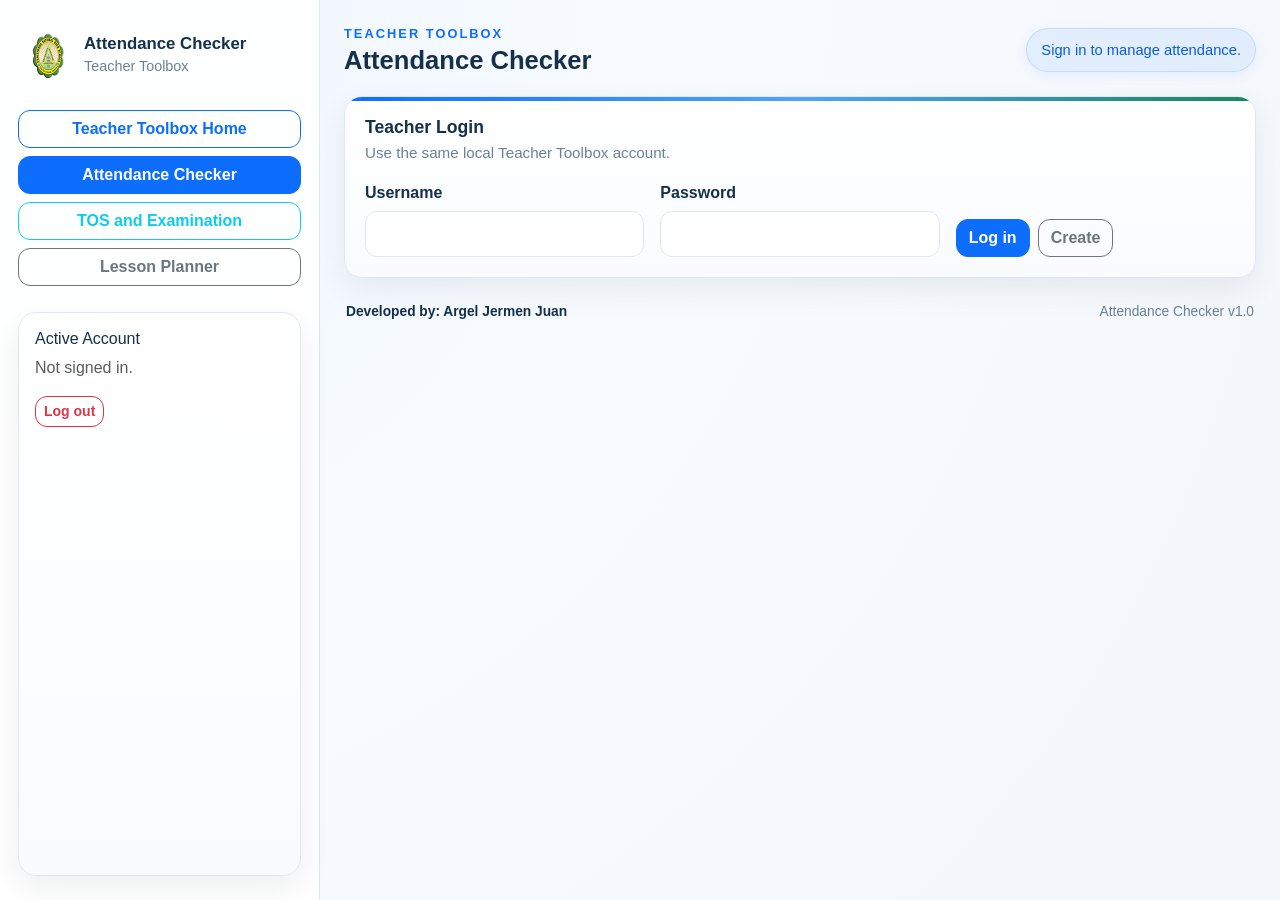
<file: attendance-checker.html>
<!DOCTYPE html>
<html lang="en">
<head>
  <meta charset="UTF-8">
  <meta name="viewport" content="width=device-width, initial-scale=1.0">
  <title>Attendance Checker - Teacher Toolbox</title>
  <link href="https://cdn.jsdelivr.net/npm/bootstrap@5.3.3/dist/css/bootstrap.min.css" rel="stylesheet">
  <link href="https://cdn.jsdelivr.net/npm/bootstrap-icons@1.11.3/font/bootstrap-icons.css" rel="stylesheet">
  <link rel="manifest" href="teacher-toolbox.webmanifest">
  <link rel="stylesheet" href="css/style.css">
</head>
<body>
  <div class="app-shell">
    <aside class="sidebar">
      <div class="sidebar-brand">
        <img class="brand-logo" src="assets/logo.png" alt="Urbiztondo National High School logo">
        <div>
          <h1>Attendance Checker</h1>
          <p>Teacher Toolbox</p>
        </div>
      </div>

      <nav class="sidebar-nav">
        <a class="btn btn-outline-primary w-100 mb-2" href="teacher-toolbox.html">Teacher Toolbox Home</a>
        <a class="btn btn-primary w-100 mb-2" href="attendance-checker.html">Attendance Checker</a>
        <a class="btn btn-outline-info w-100 mb-2" href="tools.html">TOS and Examination</a>
        <a class="btn btn-outline-secondary w-100 mb-2" href="index.html">Lesson Planner</a>
      </nav>

      <div class="sidebar-card">
        <h6 class="mb-2">Active Account</h6>
        <div id="attendanceAccountBadge" class="text-muted">Not signed in.</div>
        <button type="button" class="btn btn-sm btn-outline-danger mt-3" id="attendanceLogoutBtn">Log out</button>
      </div>
    </aside>

    <main class="workspace">
      <header class="workspace-header">
        <div>
          <p class="eyebrow">Teacher Toolbox</p>
          <h2>Attendance Checker</h2>
        </div>
        <div class="status-message" id="attendanceStatus">Sign in to manage attendance.</div>
      </header>

      <section class="panel-card toolbox-login" id="attendanceLoginPanel">
        <div class="panel-title">
          <h3>Teacher Login</h3>
          <p>Use the same local Teacher Toolbox account.</p>
        </div>
        <div class="row g-3">
          <div class="col-md-4">
            <label class="form-label" for="attendanceLoginName">Username</label>
            <input id="attendanceLoginName" class="form-control" type="text" autocomplete="username">
          </div>
          <div class="col-md-4">
            <label class="form-label" for="attendanceLoginPassword">Password</label>
            <input id="attendanceLoginPassword" class="form-control" type="password" autocomplete="current-password">
          </div>
          <div class="col-md-4 d-flex align-items-end gap-2">
            <button type="button" class="btn btn-primary" id="attendanceLoginBtn">Log in</button>
            <button type="button" class="btn btn-outline-secondary" id="attendanceCreateBtn">Create</button>
          </div>
        </div>
      </section>

      <section class="tool-workspace d-none" id="attendanceApp">
        <article class="panel-card">
          <div class="panel-title">
            <h3>Class Roster by Section</h3>
            <p>Paste names or upload a CSV/TXT file. Each roster is saved under the section you enter.</p>
          </div>
          <div class="row g-3">
            <div class="col-md-4">
              <label class="form-label" for="classSection">Section</label>
              <input id="classSection" class="form-control" type="text" placeholder="Example: Grade 8 - Rizal">
            </div>
            <div class="col-md-4">
              <label class="form-label" for="attendanceDatePage">Attendance Date</label>
              <input id="attendanceDatePage" class="form-control" type="date">
            </div>
            <div class="col-md-4">
              <label class="form-label" for="attendanceMonth">Monthly Summary</label>
              <input id="attendanceMonth" class="form-control" type="month">
            </div>
            <div class="col-lg-8">
              <label class="form-label" for="sectionRosterInput">Copy/Paste Learner Names</label>
              <textarea id="sectionRosterInput" class="form-control" rows="5" placeholder="One learner per line, or comma-separated names"></textarea>
            </div>
            <div class="col-lg-4">
              <label class="form-label" for="sectionRosterFile">Upload Names File</label>
              <input id="sectionRosterFile" class="form-control" type="file" accept=".txt,.csv,.md">
              <div class="tool-action-row mt-3">
                <button type="button" class="btn btn-success" id="saveSectionRosterBtn">Save Section</button>
                <button type="button" class="btn btn-outline-primary" id="loadSectionRosterBtn">Load Section</button>
              </div>
              <div class="form-text mt-2" id="sectionRosterCount">No section loaded.</div>
            </div>
          </div>
        </article>

        <article class="panel-card">
          <div class="panel-title">
            <h3>Manage Learners</h3>
            <p>Add or remove learners before checking attendance.</p>
          </div>
          <div class="row g-3 align-items-end">
            <div class="col-md-8">
              <label class="form-label" for="newLearnerName">Add Learner</label>
              <input id="newLearnerName" class="form-control" type="text">
            </div>
            <div class="col-md-4">
              <button type="button" class="btn btn-primary" id="addLearnerBtn">Add Learner</button>
            </div>
          </div>
          <div id="learnerManagerOutput" class="tool-output muted-output mt-3">Load or save a section first.</div>
        </article>

        <article class="panel-card">
          <div class="panel-title">
            <h3>Daily Attendance</h3>
            <p>Tap Present or Absent for each learner. Late and Excused are available for more detailed monitoring.</p>
          </div>
          <div class="tool-action-row mb-3">
            <button type="button" class="btn btn-primary" id="buildDailyAttendanceBtn">Build Checklist</button>
            <button type="button" class="btn btn-success" id="saveDailyAttendanceBtn">Save Attendance</button>
            <button type="button" class="btn btn-outline-success" id="exportDailyAttendanceBtn">Export CSV</button>
            <button type="button" class="btn btn-outline-secondary" id="printDailyAttendanceBtn">Print Daily Output</button>
          </div>
          <div id="dailyAttendanceOutput" class="tool-output muted-output">Build a checklist to begin.</div>
        </article>

        <article class="panel-card">
          <div class="panel-title">
            <h3>Monthly Attendance Summary</h3>
            <p>Summarizes present, absent, late, and excused records for the selected section and month.</p>
          </div>
          <div class="tool-action-row mb-3">
            <button type="button" class="btn btn-primary" id="buildMonthlySummaryBtn">Generate Monthly Summary</button>
            <button type="button" class="btn btn-outline-success" id="exportMonthlySummaryBtn">Export Summary CSV</button>
            <button type="button" class="btn btn-outline-secondary" id="printMonthlySummaryBtn">Print Summary</button>
          </div>
          <div id="monthlySummaryOutput" class="tool-output muted-output">No monthly summary generated.</div>
        </article>
      </section>

      <footer class="app-footer">
        <span>Developed by: Argel Jermen Juan</span>
        <span>Attendance Checker v1.0</span>
      </footer>
    </main>
  </div>

  <script src="js/attendance.js"></script>
</body>
</html>
</file>
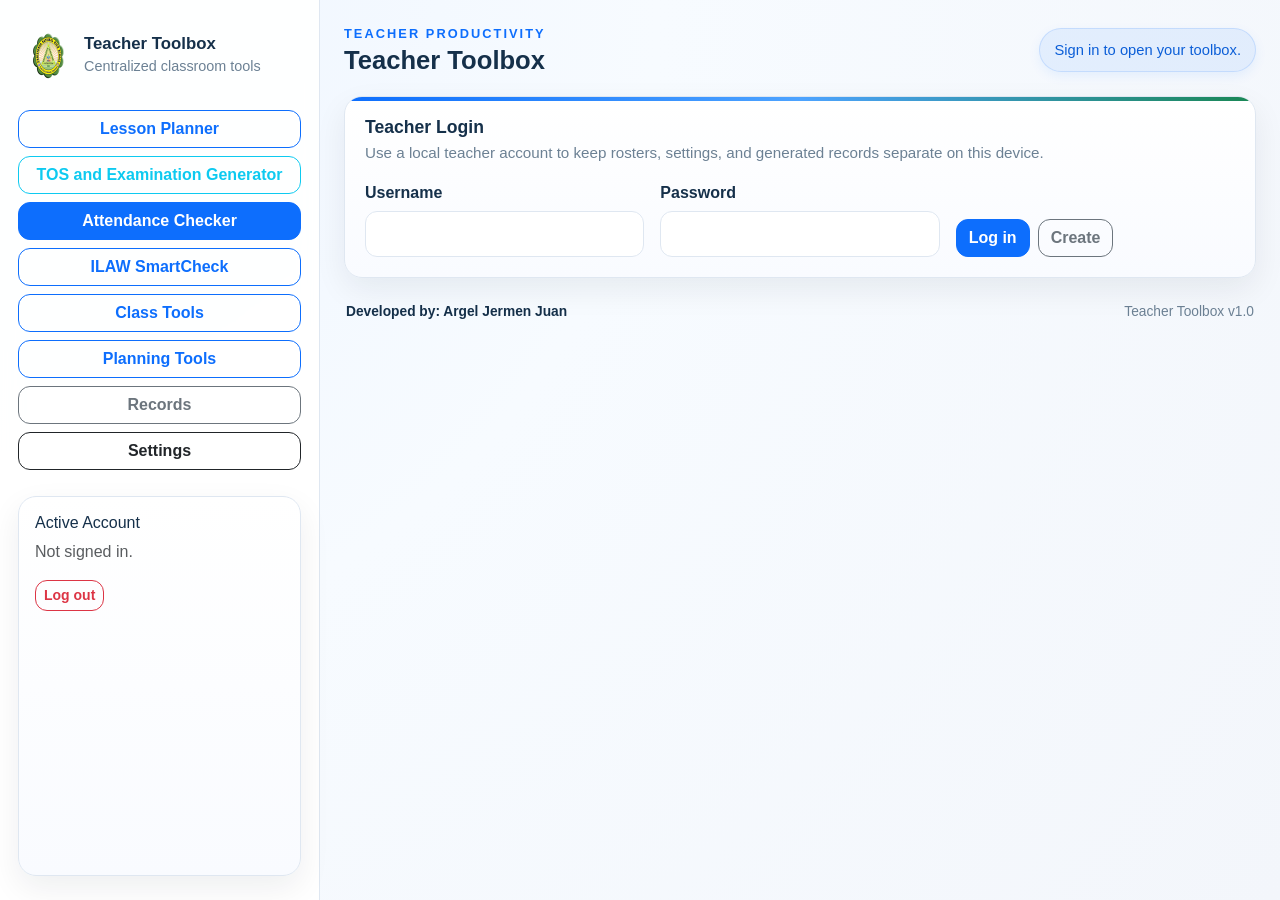
<file: teacher-toolbox.html>
<!DOCTYPE html>
<html lang="en">
<head>
  <meta charset="UTF-8">
  <meta name="viewport" content="width=device-width, initial-scale=1.0">
  <title>Teacher Toolbox - ILAW Teacher Studio</title>
  <link href="https://cdn.jsdelivr.net/npm/bootstrap@5.3.3/dist/css/bootstrap.min.css" rel="stylesheet">
  <link href="https://cdn.jsdelivr.net/npm/bootstrap-icons@1.11.3/font/bootstrap-icons.css" rel="stylesheet">
  <link rel="manifest" href="teacher-toolbox.webmanifest">
  <link rel="stylesheet" href="css/style.css">
</head>
<body>
  <div class="app-shell">
    <aside class="sidebar">
      <div class="sidebar-brand">
        <img class="brand-logo" src="assets/logo.png" alt="Urbiztondo National High School logo">
        <div>
          <h1>Teacher Toolbox</h1>
          <p>Centralized classroom tools</p>
        </div>
      </div>

      <nav class="sidebar-nav">
        <a class="btn btn-outline-primary w-100 mb-2" href="index.html">Lesson Planner</a>
        <a class="btn btn-outline-info w-100 mb-2" href="tools.html">TOS and Examination Generator</a>
        <a class="btn btn-primary w-100 mb-2" href="attendance-checker.html">Attendance Checker</a>
        <a class="btn btn-outline-primary w-100 mb-2" href="teacher-toolbox.html#smartcheck">ILAW SmartCheck</a>
        <a class="btn btn-outline-primary w-100 mb-2" href="teacher-toolbox.html#class-tools">Class Tools</a>
        <a class="btn btn-outline-primary w-100 mb-2" href="teacher-toolbox.html#planning-tools">Planning Tools</a>
        <a class="btn btn-outline-secondary w-100 mb-2" href="teacher-toolbox.html#records">Records</a>
        <a class="btn btn-outline-dark w-100 mb-2" href="teacher-toolbox.html#settings">Settings</a>
      </nav>

      <div class="sidebar-card">
        <h6 class="mb-2">Active Account</h6>
        <div id="accountBadge" class="text-muted">Not signed in.</div>
        <button type="button" class="btn btn-sm btn-outline-danger mt-3" id="logoutBtn">Log out</button>
      </div>
    </aside>

    <main class="workspace">
      <header class="workspace-header">
        <div>
          <p class="eyebrow">Teacher Productivity</p>
          <h2>Teacher Toolbox</h2>
        </div>
        <div class="status-message" id="toolboxStatus">Sign in to open your toolbox.</div>
      </header>

      <section class="panel-card toolbox-login" id="loginPanel">
        <div class="panel-title">
          <h3>Teacher Login</h3>
          <p>Use a local teacher account to keep rosters, settings, and generated records separate on this device.</p>
        </div>
        <div class="row g-3">
          <div class="col-md-4">
            <label class="form-label" for="loginName">Username</label>
            <input id="loginName" class="form-control" type="text" autocomplete="username">
          </div>
          <div class="col-md-4">
            <label class="form-label" for="loginPassword">Password</label>
            <input id="loginPassword" class="form-control" type="password" autocomplete="current-password">
          </div>
          <div class="col-md-4 d-flex align-items-end gap-2">
            <button type="button" class="btn btn-primary" id="loginBtn">Log in</button>
            <button type="button" class="btn btn-outline-secondary" id="createAccountBtn">Create</button>
          </div>
        </div>
      </section>

      <section class="tool-workspace toolbox-app d-none" id="toolboxApp">
        <article class="panel-card">
          <div class="panel-title">
            <h3>Toolbox Pages</h3>
            <p>Open each toolbox on its own page so every tool can have focused settings and printable outputs.</p>
          </div>
          <div class="tool-link-grid">
            <a class="tool-link-card panel-card toolbox-page-link" href="attendance-checker.html">
              <span class="tool-link-icon"><i class="bi bi-calendar-check"></i></span>
              <span>
                <h3>Attendance Checker</h3>
                <p>Class roster, present/absent checklist, monthly summaries, CSV export, and printable attendance reports.</p>
              </span>
            </a>
            <a class="tool-link-card panel-card toolbox-page-link" href="#smartcheck">
              <span class="tool-link-icon"><i class="bi bi-check2-square"></i></span>
              <span>
                <h3>ILAW SmartCheck</h3>
                <p>Multiple-choice checking, item analysis, answer sheets, and reports.</p>
              </span>
            </a>
            <a class="tool-link-card panel-card toolbox-page-link" href="#class-tools">
              <span class="tool-link-icon"><i class="bi bi-shuffle"></i></span>
              <span>
                <h3>Class Tools</h3>
                <p>Random picker, group generator, timer, and QR generator.</p>
              </span>
            </a>
            <a class="tool-link-card panel-card toolbox-page-link" href="#settings">
              <span class="tool-link-icon"><i class="bi bi-gear"></i></span>
              <span>
                <h3>Settings</h3>
                <p>Manage account-level teacher, section, and SmartCheck settings.</p>
              </span>
            </a>
          </div>
        </article>

        <article class="panel-card">
          <div class="panel-title">
            <h3>Shared Class Roster</h3>
            <p>Paste names or upload a CSV/TXT file. Toolbox generators read from this roster when needed.</p>
          </div>
          <div class="row g-3">
            <div class="col-lg-8">
              <label class="form-label" for="rosterInput">Learner Names</label>
              <textarea id="rosterInput" class="form-control" rows="5" placeholder="One learner per line, or comma-separated names"></textarea>
            </div>
            <div class="col-lg-4">
              <label class="form-label" for="rosterFile">Upload Names File</label>
              <input id="rosterFile" class="form-control" type="file" accept=".txt,.csv,.md">
              <div class="d-flex gap-2 mt-3">
                <button type="button" class="btn btn-success" id="saveRosterBtn">Save Roster</button>
                <button type="button" class="btn btn-outline-secondary" id="clearRosterBtn">Clear</button>
              </div>
              <div class="form-text mt-2" id="rosterCount">0 learners loaded.</div>
            </div>
          </div>
        </article>

        <article class="panel-card toolbox-section" id="attendance">
          <div class="panel-title">
            <h3>Attendance Checker</h3>
            <p>Mark attendance from the shared roster and export or print the record.</p>
          </div>
          <div class="row g-3 mb-3">
            <div class="col-md-4">
              <label class="form-label" for="attendanceDate">Date</label>
              <input id="attendanceDate" class="form-control" type="date">
            </div>
            <div class="col-md-4">
              <label class="form-label" for="attendanceSection">Section</label>
              <input id="attendanceSection" class="form-control" type="text">
            </div>
            <div class="col-md-4 d-flex align-items-end gap-2">
              <button type="button" class="btn btn-primary" id="buildAttendanceBtn">Build List</button>
              <button type="button" class="btn btn-outline-success" id="exportAttendanceBtn">Export CSV</button>
            </div>
          </div>
          <div id="attendanceOutput" class="tool-output muted-output">Save a roster, then build the attendance list.</div>
        </article>

        <article class="panel-card toolbox-section" id="smartcheck">
          <div class="panel-title">
            <h3>ILAW SmartCheck</h3>
            <p>Free assessment checker for 20 to 50 multiple-choice items with scoring, item analysis, Excel-ready export, and printable reports.</p>
          </div>
          <div class="row g-3">
            <div class="col-md-3">
              <label class="form-label" for="smartItemCount">Items</label>
              <input id="smartItemCount" class="form-control" type="number" min="20" max="50" value="20">
            </div>
            <div class="col-md-9">
              <label class="form-label" for="answerKeyInput">Answer Key</label>
              <input id="answerKeyInput" class="form-control" type="text" placeholder="Example: A B C D A B C D ...">
            </div>
            <div class="col-12">
              <label class="form-label" for="studentAnswersInput">Student Answers</label>
              <textarea id="studentAnswersInput" class="form-control" rows="6" placeholder="Format: Learner Name, A B C D A..."></textarea>
            </div>
          </div>
          <div class="tool-action-row mt-3">
            <button type="button" class="btn btn-primary" id="scoreSmartCheckBtn">Check Answers</button>
            <button type="button" class="btn btn-outline-primary" id="printAnswerSheetBtn">Printable Answer Sheet</button>
            <button type="button" class="btn btn-outline-success" id="exportSmartCheckBtn">Export Excel CSV</button>
            <button type="button" class="btn btn-outline-secondary" id="printSmartReportBtn">Printable Report</button>
            <button type="button" class="btn btn-outline-primary" id="installAndroidBtn">Install Android App</button>
            <button type="button" class="btn btn-outline-dark" id="downloadAndroidKitBtn">Download Android Sync Kit</button>
          </div>
          <div class="row g-3 mt-1">
            <div class="col-lg-6">
              <div id="smartCheckOutput" class="tool-output muted-output">Enter answer key and learner answers to score.</div>
            </div>
            <div class="col-lg-6">
              <div id="answerSheetOutput" class="tool-output muted-output">Printable answer sheet will appear here.</div>
            </div>
          </div>
        </article>

        <article class="panel-card toolbox-section" id="class-tools">
          <div class="panel-title">
            <h3>Class Tools</h3>
            <p>Random Name Picker, Group Generator, Classroom Timer, and QR Code Generator aligned with attendance.</p>
          </div>
          <div class="toolbox-grid">
            <div class="tool-mini">
              <h4>Random Name Picker</h4>
              <button type="button" class="btn btn-primary" id="pickNameBtn">Pick</button>
              <div id="pickerOutput" class="tool-output muted-output mt-2">No name picked.</div>
            </div>
            <div class="tool-mini">
              <h4>Group Generator</h4>
              <label class="form-label" for="groupSize">Learners per Group</label>
              <input id="groupSize" class="form-control" type="number" min="2" value="4">
              <button type="button" class="btn btn-primary mt-2" id="generateGroupsBtn">Generate</button>
              <div id="groupsOutput" class="tool-output muted-output mt-2">No groups generated.</div>
            </div>
            <div class="tool-mini">
              <h4>Classroom Timer</h4>
              <div class="input-group">
                <input id="timerMinutes" class="form-control" type="number" min="1" value="5">
                <button type="button" class="btn btn-primary" id="startTimerBtn">Start</button>
              </div>
              <div id="timerOutput" class="timer-display">05:00</div>
            </div>
            <div class="tool-mini">
              <h4>QR Code Generator</h4>
              <input id="qrText" class="form-control" type="text" placeholder="Attendance link or class code">
              <button type="button" class="btn btn-primary mt-2" id="generateQrBtn">Generate QR</button>
              <div id="qrOutput" class="qr-output mt-2"></div>
            </div>
          </div>
        </article>

        <article class="panel-card toolbox-section" id="planning-tools">
          <div class="panel-title">
            <h3>Planning Tools</h3>
            <p>Personal Learning Competency Library, Performance Task Builder, Rubrics Generator, and Item Analysis.</p>
          </div>
          <div class="row g-3">
            <div class="col-lg-6">
              <label class="form-label" for="competencyLibrary">Personal Learning Competency Library</label>
              <textarea id="competencyLibrary" class="form-control" rows="5" placeholder="Save frequently used competencies here."></textarea>
            </div>
            <div class="col-lg-6">
              <label class="form-label" for="performanceTaskInput">Performance Task Builder</label>
              <textarea id="performanceTaskInput" class="form-control" rows="5" placeholder="Competency, product/performance, audience, standards, constraints"></textarea>
            </div>
            <div class="col-md-6">
              <button type="button" class="btn btn-success" id="saveCompetencyBtn">Save Competencies</button>
              <button type="button" class="btn btn-primary" id="buildTaskBtn">Build Task</button>
            </div>
            <div class="col-md-6">
              <button type="button" class="btn btn-outline-primary" id="buildRubricBtn">Generate Rubric</button>
              <button type="button" class="btn btn-outline-secondary" id="printPlanningBtn">Print Planning Output</button>
            </div>
          </div>
          <div id="planningOutput" class="tool-output muted-output mt-3">Planning outputs will appear here.</div>
        </article>

        <article class="panel-card toolbox-section" id="records">
          <div class="panel-title">
            <h3>Records and Monitoring</h3>
            <p>Anecdotal Record, Intervention Monitoring Form, Parent Conference Log, and Learner Observation Notes.</p>
          </div>
          <div class="row g-3">
            <div class="col-md-4">
              <label class="form-label" for="recordType">Record Type</label>
              <select id="recordType" class="form-select">
                <option>Anecdotal Record</option>
                <option>Intervention Monitoring Form</option>
                <option>Parent Conference Log</option>
                <option>Learner Observation Notes</option>
              </select>
            </div>
            <div class="col-md-4">
              <label class="form-label" for="recordLearner">Learner</label>
              <input id="recordLearner" class="form-control" type="text">
            </div>
            <div class="col-md-4">
              <label class="form-label" for="recordDate">Date</label>
              <input id="recordDate" class="form-control" type="date">
            </div>
            <div class="col-12">
              <label class="form-label" for="recordNotes">Notes / Action Taken</label>
              <textarea id="recordNotes" class="form-control" rows="4"></textarea>
            </div>
          </div>
          <div class="tool-action-row mt-3">
            <button type="button" class="btn btn-primary" id="saveRecordBtn">Save Record</button>
            <button type="button" class="btn btn-outline-success" id="exportRecordsBtn">Export Records</button>
          </div>
          <div id="recordsOutput" class="tool-output muted-output mt-3">No records yet.</div>
        </article>

        <article class="panel-card toolbox-section" id="settings">
          <div class="panel-title">
            <h3>Teacher Toolbox Settings</h3>
            <p>Settings are saved per local teacher account.</p>
          </div>
          <div class="row g-3">
            <div class="col-md-4">
              <label class="form-label" for="settingTeacher">Teacher Name</label>
              <input id="settingTeacher" class="form-control" type="text">
            </div>
            <div class="col-md-4">
              <label class="form-label" for="settingSchool">School</label>
              <input id="settingSchool" class="form-control" type="text" value="Urbiztondo National High School">
            </div>
            <div class="col-md-4">
              <label class="form-label" for="settingDefaultSection">Default Section</label>
              <input id="settingDefaultSection" class="form-control" type="text">
            </div>
            <div class="col-md-6">
              <label class="form-label" for="settingSmartCheckSync">SmartCheck Sync Code</label>
              <input id="settingSmartCheckSync" class="form-control" type="text" placeholder="Example: ILAW-SECTION-2026">
            </div>
            <div class="col-md-6 d-flex align-items-end">
              <button type="button" class="btn btn-success" id="saveSettingsBtn">Save Settings</button>
            </div>
          </div>
        </article>
      </section>

      <footer class="app-footer">
        <span>Developed by: Argel Jermen Juan</span>
        <span>Teacher Toolbox v1.0</span>
      </footer>
    </main>
  </div>

  <script src="js/toolbox.js"></script>
</body>
</html>
</file>
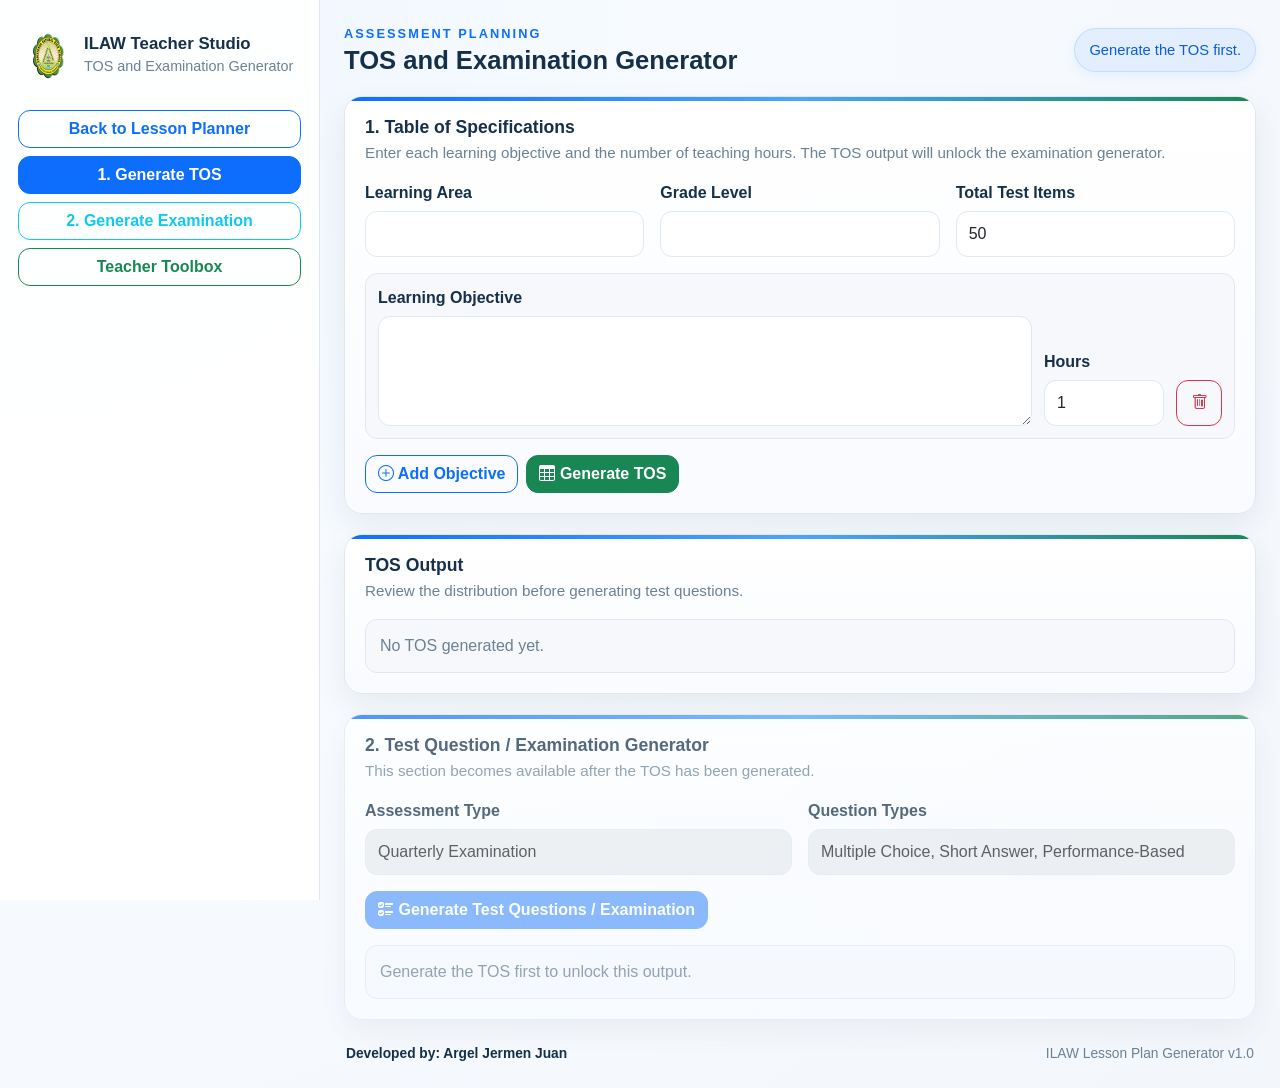
<file: tools.html>
<!DOCTYPE html>
<html lang="en">
<head>
  <meta charset="UTF-8">
  <meta name="viewport" content="width=device-width, initial-scale=1.0">
  <title>TOS and Examination Generator - ILAW Teacher Studio</title>
  <link href="https://cdn.jsdelivr.net/npm/bootstrap@5.3.3/dist/css/bootstrap.min.css" rel="stylesheet">
  <link href="https://cdn.jsdelivr.net/npm/bootstrap-icons@1.11.3/font/bootstrap-icons.css" rel="stylesheet">
  <link rel="stylesheet" href="css/style.css">
</head>
<body>
  <div class="app-shell">
    <aside class="sidebar">
      <div class="sidebar-brand">
        <img class="brand-logo" src="assets/logo.png" alt="Urbiztondo National High School logo">
        <div>
          <h1>ILAW Teacher Studio</h1>
          <p>TOS and Examination Generator</p>
        </div>
      </div>

      <nav class="sidebar-nav">
        <a class="btn btn-outline-primary w-100 mb-2" href="index.html">Back to Lesson Planner</a>
        <a class="btn btn-primary w-100 mb-2" href="#tos-section">1. Generate TOS</a>
        <a class="btn btn-outline-info w-100 mb-2" href="#exam-section">2. Generate Examination</a>
        <a class="btn btn-outline-success w-100 mb-2" href="teacher-toolbox.html">Teacher Toolbox</a>
      </nav>
    </aside>

    <main class="workspace">
      <header class="workspace-header">
        <div>
          <p class="eyebrow">Assessment Planning</p>
          <h2>TOS and Examination Generator</h2>
        </div>
        <div class="status-message" id="toolStatus">Generate the TOS first.</div>
      </header>

      <section class="tool-workspace">
        <article class="panel-card" id="tos-section">
          <div class="panel-title">
            <h3>1. Table of Specifications</h3>
            <p>Enter each learning objective and the number of teaching hours. The TOS output will unlock the examination generator.</p>
          </div>

          <div class="row g-3 mb-3">
            <div class="col-md-4">
              <label class="form-label" for="tosLearningArea">Learning Area</label>
              <input id="tosLearningArea" class="form-control" type="text">
            </div>
            <div class="col-md-4">
              <label class="form-label" for="tosGrade">Grade Level</label>
              <input id="tosGrade" class="form-control" type="text">
            </div>
            <div class="col-md-4">
              <label class="form-label" for="tosTotalItems">Total Test Items</label>
              <input id="tosTotalItems" class="form-control" type="number" min="1" value="50">
            </div>
          </div>

          <div class="tos-objective-list" id="objectiveRows">
            <div class="tos-objective-row">
              <div>
                <label class="form-label">Learning Objective</label>
                <textarea class="form-control tos-objective" rows="2"></textarea>
              </div>
              <div>
                <label class="form-label">Hours</label>
                <input class="form-control tos-hours" type="number" min="0.5" step="0.5" value="1">
              </div>
              <button class="btn btn-outline-danger tos-remove" type="button" title="Remove objective">
                <i class="bi bi-trash"></i>
              </button>
            </div>
          </div>

          <div class="d-flex flex-wrap gap-2 mt-3">
            <button class="btn btn-outline-primary" type="button" id="addObjectiveBtn">
              <i class="bi bi-plus-circle"></i>
              Add Objective
            </button>
            <button class="btn btn-success" type="button" id="generateTosBtn">
              <i class="bi bi-table"></i>
              Generate TOS
            </button>
          </div>
        </article>

        <article class="panel-card">
          <div class="panel-title">
            <h3>TOS Output</h3>
            <p>Review the distribution before generating test questions.</p>
          </div>
          <div id="tosOutput" class="tool-output muted-output">No TOS generated yet.</div>
        </article>

        <article class="panel-card tool-disabled" id="exam-section">
          <div class="panel-title">
            <h3>2. Test Question / Examination Generator</h3>
            <p>This section becomes available after the TOS has been generated.</p>
          </div>

          <div class="row g-3 mb-3">
            <div class="col-md-6">
              <label class="form-label" for="examType">Assessment Type</label>
              <select id="examType" class="form-select" disabled>
                <option value="Quarterly Examination">Quarterly Examination</option>
                <option value="Long Quiz">Long Quiz</option>
                <option value="Unit Test">Unit Test</option>
              </select>
            </div>
            <div class="col-md-6">
              <label class="form-label" for="questionTypes">Question Types</label>
              <input id="questionTypes" class="form-control" type="text" value="Multiple Choice, Short Answer, Performance-Based" disabled>
            </div>
          </div>

          <button class="btn btn-primary" type="button" id="generateExamBtn" disabled>
            <i class="bi bi-ui-checks"></i>
            Generate Test Questions / Examination
          </button>

          <div id="examOutput" class="tool-output muted-output mt-3">Generate the TOS first to unlock this output.</div>
        </article>
      </section>

      <footer class="app-footer">
        <span>Developed by: Argel Jermen Juan</span>
        <span>ILAW Lesson Plan Generator v1.0</span>
      </footer>
    </main>
  </div>

  <script>
    const state = { tosRows: [] };
    const objectiveRows = document.getElementById("objectiveRows");
    const tosOutput = document.getElementById("tosOutput");
    const examOutput = document.getElementById("examOutput");
    const toolStatus = document.getElementById("toolStatus");
    const examSection = document.getElementById("exam-section");
    const examType = document.getElementById("examType");
    const questionTypes = document.getElementById("questionTypes");
    const generateExamBtn = document.getElementById("generateExamBtn");

    function bindRemoveButtons() {
      document.querySelectorAll(".tos-remove").forEach((button) => {
        button.onclick = () => {
          if (document.querySelectorAll(".tos-objective-row").length <= 1) return;
          button.closest(".tos-objective-row").remove();
        };
      });
    }

    function addObjectiveRow() {
      const row = document.createElement("div");
      row.className = "tos-objective-row";
      row.innerHTML = `
        <div>
          <label class="form-label">Learning Objective</label>
          <textarea class="form-control tos-objective" rows="2"></textarea>
        </div>
        <div>
          <label class="form-label">Hours</label>
          <input class="form-control tos-hours" type="number" min="0.5" step="0.5" value="1">
        </div>
        <button class="btn btn-outline-danger tos-remove" type="button" title="Remove objective">
          <i class="bi bi-trash"></i>
        </button>
      `;
      objectiveRows.appendChild(row);
      bindRemoveButtons();
    }

    function collectObjectives() {
      return Array.from(document.querySelectorAll(".tos-objective-row"))
        .map((row) => ({
          objective: row.querySelector(".tos-objective").value.trim(),
          hours: Number(row.querySelector(".tos-hours").value || 0)
        }))
        .filter((row) => row.objective && row.hours > 0);
    }

    function generateTos() {
      const rows = collectObjectives();
      const totalItems = Math.max(1, Number(document.getElementById("tosTotalItems").value || 0));
      const totalHours = rows.reduce((sum, row) => sum + row.hours, 0);

      if (!rows.length || !totalHours) {
        toolStatus.textContent = "Add at least one objective with teaching hours.";
        return;
      }

      let assigned = 0;
      state.tosRows = rows.map((row, index) => {
        const percentage = row.hours / totalHours;
        const items = index === rows.length - 1 ? totalItems - assigned : Math.max(1, Math.round(totalItems * percentage));
        assigned += items;
        return {
          ...row,
          percentage,
          items,
          remembering: Math.max(1, Math.round(items * 0.30)),
          understanding: Math.max(1, Math.round(items * 0.30)),
          applying: Math.max(0, Math.round(items * 0.25)),
          analyzing: Math.max(0, items - Math.max(1, Math.round(items * 0.30)) - Math.max(1, Math.round(items * 0.30)) - Math.max(0, Math.round(items * 0.25)))
        };
      });

      tosOutput.classList.remove("muted-output");
      tosOutput.innerHTML = `
        <table class="table table-sm table-bordered align-middle mb-0">
          <thead>
            <tr>
              <th>Learning Objective</th>
              <th>Hours</th>
              <th>%</th>
              <th>Items</th>
              <th>Remembering</th>
              <th>Understanding</th>
              <th>Applying</th>
              <th>Analyzing</th>
            </tr>
          </thead>
          <tbody>
            ${state.tosRows.map((row) => `
              <tr>
                <td>${escapeHtml(row.objective)}</td>
                <td>${row.hours}</td>
                <td>${Math.round(row.percentage * 100)}%</td>
                <td>${row.items}</td>
                <td>${row.remembering}</td>
                <td>${row.understanding}</td>
                <td>${row.applying}</td>
                <td>${row.analyzing}</td>
              </tr>
            `).join("")}
          </tbody>
        </table>
      `;

      examSection.classList.remove("tool-disabled");
      examType.disabled = false;
      questionTypes.disabled = false;
      generateExamBtn.disabled = false;
      examOutput.textContent = "TOS is ready. You may now generate test questions.";
      toolStatus.textContent = "TOS generated. Examination generator unlocked.";
    }

    function generateExam() {
      if (!state.tosRows.length) return;

      const type = examType.value;
      const types = questionTypes.value || "Multiple Choice";
      examOutput.classList.remove("muted-output");
      examOutput.innerHTML = `
        <h4>${escapeHtml(type)}</h4>
        <p><strong>Question Types:</strong> ${escapeHtml(types)}</p>
        <ol>
          ${state.tosRows.map((row) => `
            <li>
              <strong>${escapeHtml(row.objective)}</strong><br>
              Generate ${row.items} item/s aligned with this objective:
              ${row.remembering} remembering, ${row.understanding} understanding,
              ${row.applying} applying, and ${row.analyzing} analyzing item/s.
            </li>
          `).join("")}
        </ol>
      `;
      toolStatus.textContent = "Examination blueprint generated from the TOS.";
    }

    function escapeHtml(value) {
      return String(value ?? "")
        .replace(/&/g, "&amp;")
        .replace(/</g, "&lt;")
        .replace(/>/g, "&gt;")
        .replace(/"/g, "&quot;")
        .replace(/'/g, "&#039;");
    }

    document.getElementById("addObjectiveBtn").addEventListener("click", addObjectiveRow);
    document.getElementById("generateTosBtn").addEventListener("click", generateTos);
    generateExamBtn.addEventListener("click", generateExam);
    bindRemoveButtons();
  </script>
</body>
</html>
</file>
<file: css/style.css>
:root {
  --primary: #0d6efd;
  --primary-dark: #0b5ed7;
  --secondary: #198754;
  --surface: #ffffff;
  --surface-soft: #f6f8fc;
  --border: #dfe7f1;
  --text: #15304a;
  --muted: #6c8194;
}

* {
  box-sizing: border-box;
}

body {
  margin: 0;
  font-family: "Poppins", "Segoe UI", sans-serif;
  background: radial-gradient(circle at top left, #eef5ff 0%, #f7fbff 42%, #f3f6fb 100%);
  color: var(--text);
}

button,
input,
select,
textarea {
  font: inherit;
}

.btn {
  border-radius: 12px;
  font-weight: 600;
  transition: transform 0.18s ease, box-shadow 0.18s ease, background-color 0.18s ease;
}

.btn:hover {
  transform: translateY(-1px);
}

.app-shell {
  display: flex;
  min-height: 100vh;
}

.sidebar {
  width: 320px;
  padding: 24px 18px;
  background: rgba(255, 255, 255, 0.92);
  backdrop-filter: blur(10px);
  border-right: 1px solid var(--border);
  display: flex;
  flex-direction: column;
  gap: 18px;
  position: sticky;
  top: 0;
  height: 100vh;
}

.sidebar-brand {
  display: flex;
  align-items: center;
  gap: 12px;
  padding: 8px 6px 12px;
}

.brand-logo {
  width: 48px;
  height: 48px;
  flex: 0 0 auto;
  object-fit: contain;
}

.sidebar-brand h1 {
  margin: 0;
  font-size: 1.05rem;
  font-weight: 700;
}

.sidebar-brand p {
  margin: 2px 0 0;
  color: var(--muted);
  font-size: 0.9rem;
}

.sidebar-nav {
  display: flex;
  flex-direction: column;
}

.sidebar-card,
.panel-card {
  background: linear-gradient(180deg, #ffffff 0%, #f9fbff 100%);
  border: 1px solid var(--border);
  border-radius: 18px;
  box-shadow: 0 12px 32px rgba(15, 23, 42, 0.07);
}

.sidebar-card {
  padding: 16px;
  flex: 1;
  overflow: hidden;
}

.lesson-library {
  display: flex;
  flex-direction: column;
  gap: 10px;
  max-height: 100%;
  overflow: auto;
}

.lesson-library-item {
  border: 1px solid var(--border);
  border-radius: 12px;
  padding: 10px 12px;
  background: var(--surface-soft);
}

.lesson-library-item h6 {
  margin: 0 0 4px;
  font-weight: 700;
}

.lesson-library-item p {
  margin: 0 0 6px;
  color: var(--muted);
  font-size: 0.85rem;
}

.lesson-library-item .btn-group {
  display: flex;
  gap: 8px;
}

.workspace {
  flex: 1;
  display: flex;
  flex-direction: column;
  padding: 24px;
  gap: 20px;
}

.workspace-header {
  display: flex;
  justify-content: space-between;
  align-items: center;
  gap: 12px;
}

.workspace-header h2 {
  margin: 2px 0 0;
  font-size: 1.6rem;
  font-weight: 700;
}

.eyebrow {
  margin: 0;
  color: var(--primary);
  font-size: 0.8rem;
  font-weight: 700;
  letter-spacing: 0.16em;
  text-transform: uppercase;
}

.status-message {
  background: rgba(13, 110, 253, 0.08);
  color: var(--primary-dark);
  padding: 10px 14px;
  border-radius: 999px;
  font-size: 0.92rem;
  border: 1px solid rgba(13, 110, 253, 0.14);
  box-shadow: 0 4px 12px rgba(13, 110, 253, 0.08);
}

.workspace-grid {
  display: grid;
  grid-template-columns: 1.3fr 0.9fr;
  gap: 20px;
  min-height: 0;
}

.panel {
  min-width: 0;
}

.form-panel {
  display: flex;
  flex-direction: column;
  gap: 16px;
}

.panel-card {
  padding: 20px;
  position: relative;
  overflow: hidden;
}

.panel-card::before {
  content: "";
  position: absolute;
  inset: 0 0 auto 0;
  height: 4px;
  background: linear-gradient(90deg, var(--primary), #4da3ff, var(--secondary));
}

.panel-title {
  margin-bottom: 16px;
}

.panel-title h3 {
  margin: 0 0 4px;
  font-size: 1.1rem;
  font-weight: 700;
}

.panel-title p {
  margin: 0;
  color: var(--muted);
  font-size: 0.95rem;
}

.form-label {
  font-weight: 600;
  margin-bottom: 6px;
  color: var(--text);
}

.form-control,
.form-select,
textarea {
  border-radius: 12px;
  border: 1px solid var(--border);
  min-height: 46px;
  background: #fff;
}

textarea.form-control {
  min-height: 110px;
}

.template-switch {
  display: flex;
  gap: 12px;
}

.template-option {
  display: inline-flex;
  align-items: center;
  gap: 8px;
  padding: 10px 14px;
  border: 1px solid var(--border);
  border-radius: 999px;
  background: var(--surface-soft);
  font-weight: 600;
  cursor: pointer;
  transition: border-color 0.18s ease, background-color 0.18s ease, box-shadow 0.18s ease;
}

.template-option:hover {
  border-color: rgba(13, 110, 253, 0.45);
  box-shadow: 0 4px 12px rgba(13, 110, 253, 0.08);
}

.template-option input[type="radio"] {
  accent-color: var(--primary);
}

.reference-upload-actions {
  display: flex;
  flex-wrap: wrap;
  gap: 10px;
  margin-bottom: 12px;
}

.reference-upload-actions .btn {
  display: inline-flex;
  align-items: center;
  gap: 8px;
}

.reference-file-list {
  display: flex;
  flex-direction: column;
  gap: 8px;
}

.reference-file-item {
  display: flex;
  align-items: center;
  justify-content: space-between;
  gap: 12px;
  padding: 10px 12px;
  border: 1px solid var(--border);
  border-radius: 12px;
  background: var(--surface-soft);
}

.reference-file-item strong,
.reference-file-item span {
  display: block;
}

.reference-file-item strong {
  color: var(--text);
  font-size: 0.95rem;
  word-break: break-word;
}

.reference-file-item span {
  color: var(--muted);
  font-size: 0.82rem;
}

.preview-shell {
  background: linear-gradient(180deg, #ffffff 0%, #f6f8fc 100%);
  border: 1px dashed rgba(13, 110, 253, 0.25);
  border-radius: 18px;
  min-height: 540px;
  padding: 20px;
  overflow: auto;
  box-shadow: inset 0 1px 0 rgba(255, 255, 255, 0.9), 0 8px 18px rgba(15, 23, 42, 0.04);
}

.preview-card {
  position: sticky;
  top: 20px;
}

.generator-card {
  background: linear-gradient(180deg, #ffffff 0%, #f7fbff 100%);
}

.generator-hero {
  display: flex;
  flex-direction: column;
  gap: 12px;
  margin-top: 6px;
  padding: 16px;
  border-radius: 16px;
  border: 1px solid rgba(13, 110, 253, 0.18);
  background: linear-gradient(135deg, rgba(13, 110, 253, 0.09), rgba(25, 135, 84, 0.08));
}

.generator-chip {
  align-self: flex-start;
  background: rgba(13, 110, 253, 0.1);
  color: var(--primary-dark);
  border-radius: 999px;
  padding: 5px 10px;
  font-size: 0.74rem;
  font-weight: 700;
  letter-spacing: 0.08em;
  text-transform: uppercase;
}

.generator-hero-copy {
  margin: 0;
  color: var(--text);
  line-height: 1.6;
}

.generator-helper-text {
  color: var(--muted);
  font-size: 0.84rem;
}

.generator-primary-btn {
  box-shadow: 0 10px 24px rgba(25, 135, 84, 0.2);
}

.lesson-preview {
  color: var(--text);
}

.annex-preview {
  font-family: "Times New Roman", Times, serif;
  color: #111827;
  min-width: 920px;
}

.annex-preview h3 {
  color: #111827;
  font-size: 1.2rem;
  margin: 0;
  text-align: center;
}

.annex-heading {
  display: flex;
  align-items: center;
  justify-content: center;
  gap: 14px;
  margin-bottom: 14px;
  text-align: center;
}

.annex-heading img {
  width: 68px;
  height: 68px;
  object-fit: contain;
}

.annex-label {
  margin: 0;
  font-weight: 700;
}

.annex-school-name {
  margin: 2px 0 0;
  font-size: 0.95rem;
  font-weight: 700;
}

.annex-meta-table,
.annex-session-table {
  width: 100%;
  border-collapse: collapse;
  table-layout: fixed;
  background: #fff;
  margin-bottom: 16px;
}

.annex-meta-table th,
.annex-meta-table td,
.annex-session-table th,
.annex-session-table td {
  border: 1px solid #222;
  padding: 8px;
  vertical-align: top;
  font-size: 0.88rem;
  line-height: 1.35;
  word-break: break-word;
}

.annex-meta-table th {
  width: 28%;
  text-align: left;
  font-weight: 700;
}

.annex-meta-table td {
  min-height: 34px;
}

.annex-session-table thead th {
  background: #c1f0c7;
  text-align: center;
  font-weight: 700;
}

.annex-session-table .annex-row-label {
  width: 22%;
  background: #fff;
}

.annex-session-table tbody th {
  width: 22%;
  text-align: left;
  font-weight: 400;
}

.annex-session-table tbody th span {
  display: block;
  font-style: italic;
  font-weight: 700;
  text-decoration: underline;
}

.annex-section-row th {
  font-weight: 700;
}

.annex-section-row td {
  font-style: italic;
  background: #fbfffb;
}

.ksa-bullet-list {
  margin: 0;
  padding-left: 1.2rem;
  list-style: disc outside;
  list-style-type: disc;
  list-style-position: outside;
}

.ksa-bullet-list li {
  display: list-item;
  margin: 0 0 4px;
  color: #000;
}

.ksa-bullet-list li::marker {
  color: #000;
  font-size: 0.95rem;
}

.blank-entry {
  color: #8a8a8a;
  font-style: italic;
}

.signature-grid {
  display: grid;
  grid-template-columns: repeat(3, 1fr);
  gap: 28px;
  margin-top: 28px;
  font-family: Arial, sans-serif;
}

.signature-grid p {
  margin: 0 0 28px;
  font-size: 0.85rem;
}

.signature-grid strong {
  display: block;
  min-height: 24px;
  border-bottom: 1px solid #111827;
  text-align: center;
}

.signature-grid span {
  display: block;
  margin-top: 4px;
  text-align: center;
  font-size: 0.8rem;
}

.lesson-meta {
  margin: 14px 0 20px;
}

.preview-section {
  margin-bottom: 18px;
}

.preview-section h4 {
  color: var(--primary);
  font-size: 1.02rem;
  margin-bottom: 8px;
}

.preview-section h5 {
  font-size: 0.95rem;
  font-weight: 700;
  margin: 10px 0 6px;
}

.preview-section p,
.preview-section li {
  color: var(--text);
  line-height: 1.6;
}

.empty-preview {
  display: grid;
  place-items: center;
  min-height: 480px;
  text-align: center;
  color: var(--muted);
}

.empty-preview-icon {
  font-size: 2rem;
  margin-bottom: 10px;
}

.app-footer {
  display: flex;
  justify-content: space-between;
  align-items: center;
  gap: 12px;
  color: var(--muted);
  font-size: 0.86rem;
  padding: 4px 2px 0;
}

.app-footer span:first-child {
  font-weight: 600;
  color: var(--text);
}

.tool-link-grid {
  display: grid;
  grid-template-columns: repeat(2, minmax(0, 1fr));
  gap: 20px;
}

.tool-link-card {
  display: grid;
  grid-template-columns: auto 1fr;
  gap: 16px;
  align-items: start;
}

.tool-link-card h3 {
  margin: 0 0 6px;
  font-size: 1.12rem;
  font-weight: 700;
}

.tool-link-card p {
  color: var(--muted);
  margin: 0 0 14px;
  line-height: 1.55;
}

.tool-link-icon {
  display: grid;
  place-items: center;
  width: 44px;
  height: 44px;
  border-radius: 12px;
  background: rgba(13, 202, 240, 0.12);
  color: #087990;
  font-size: 1.28rem;
}

.tool-workspace {
  display: flex;
  flex-direction: column;
  gap: 20px;
}

.tos-objective-list {
  display: flex;
  flex-direction: column;
  gap: 12px;
}

.tos-objective-row {
  display: grid;
  grid-template-columns: 1fr 120px auto;
  gap: 12px;
  align-items: end;
  padding: 12px;
  border: 1px solid var(--border);
  border-radius: 12px;
  background: var(--surface-soft);
}

.tos-objective-row .tos-remove {
  width: 46px;
  height: 46px;
}

.tool-output {
  overflow: auto;
  border: 1px solid var(--border);
  border-radius: 12px;
  padding: 14px;
  background: #fff;
}

.tool-output h4 {
  margin: 0 0 10px;
  font-size: 1.05rem;
  font-weight: 700;
}

.muted-output {
  color: var(--muted);
  background: var(--surface-soft);
}

.tool-disabled {
  opacity: 0.72;
}

.toolbox-app {
  scroll-behavior: smooth;
}

.tool-action-row {
  display: flex;
  flex-wrap: wrap;
  gap: 10px;
}

.toolbox-grid {
  display: grid;
  grid-template-columns: repeat(2, minmax(0, 1fr));
  gap: 16px;
}

.tool-mini {
  border: 1px solid var(--border);
  border-radius: 12px;
  background: var(--surface-soft);
  padding: 14px;
}

.tool-mini h4 {
  font-size: 1rem;
  font-weight: 700;
  margin: 0 0 10px;
}

.timer-display {
  margin-top: 12px;
  padding: 14px;
  border-radius: 12px;
  background: #102a43;
  color: #fff;
  font-size: 2rem;
  font-weight: 700;
  text-align: center;
  font-variant-numeric: tabular-nums;
}

.qr-output {
  min-height: 210px;
  display: grid;
  place-items: center;
  text-align: center;
  border: 1px dashed var(--border);
  border-radius: 12px;
  background: #fff;
  padding: 12px;
}

.qr-output img {
  width: 180px;
  height: 180px;
}

.answer-grid {
  columns: 2;
  column-gap: 28px;
}

.answer-item {
  break-inside: avoid;
  padding: 4px 0;
  font-family: Arial, sans-serif;
}

.record-item {
  border-bottom: 1px solid var(--border);
  padding: 10px 0;
}

.record-item:last-child {
  border-bottom: 0;
}

.record-item p {
  margin: 4px 0 0;
  color: var(--muted);
}

.toolbox-page-link {
  color: var(--text);
  text-decoration: none;
}

.toolbox-page-link:hover {
  border-color: rgba(13, 110, 253, 0.35);
  color: var(--text);
}

.learner-chip-list {
  display: flex;
  flex-wrap: wrap;
  gap: 8px;
}

.learner-chip {
  display: inline-flex;
  align-items: center;
  gap: 8px;
  border: 1px solid var(--border);
  border-radius: 999px;
  background: var(--surface-soft);
  padding: 7px 10px;
  font-size: 0.92rem;
}

.learner-chip button {
  border: 0;
  background: transparent;
  color: #dc3545;
  font-weight: 700;
  line-height: 1;
}

.attendance-list {
  display: flex;
  flex-direction: column;
  gap: 10px;
}

.attendance-row {
  display: grid;
  grid-template-columns: minmax(160px, 1fr) minmax(320px, 2fr) minmax(180px, 1fr);
  gap: 12px;
  align-items: center;
  border: 1px solid var(--border);
  border-radius: 12px;
  background: var(--surface-soft);
  padding: 10px;
}

.attendance-toggle-group {
  display: grid;
  grid-template-columns: repeat(4, minmax(0, 1fr));
  gap: 8px;
}

.attendance-toggle {
  margin: 0;
}

.attendance-toggle input {
  position: absolute;
  opacity: 0;
  pointer-events: none;
}

.attendance-toggle span {
  display: grid;
  place-items: center;
  min-height: 38px;
  border: 1px solid var(--border);
  border-radius: 10px;
  background: #fff;
  color: var(--text);
  font-weight: 700;
  cursor: pointer;
}

.attendance-toggle.active span {
  border-color: var(--primary);
  background: rgba(13, 110, 253, 0.1);
  color: var(--primary-dark);
}

.attendance-toggle:has(input[value="Absent"]:checked) span,
.attendance-toggle.active input[value="Absent"] + span {
  border-color: #dc3545;
  background: rgba(220, 53, 69, 0.1);
  color: #b02a37;
}

.attendance-print-header {
  margin-bottom: 12px;
}

.attendance-print-header h4 {
  margin-bottom: 4px;
}

@media (max-width: 1100px) {
  .workspace-grid {
    grid-template-columns: 1fr;
  }

  .tool-link-grid {
    grid-template-columns: 1fr;
  }

  .toolbox-grid {
    grid-template-columns: 1fr;
  }

  .attendance-row {
    grid-template-columns: 1fr;
  }
}

@media (max-width: 860px) {
  .app-shell {
    flex-direction: column;
  }

  .sidebar {
    width: 100%;
    border-right: 0;
    border-bottom: 1px solid var(--border);
  }

  .workspace {
    padding: 18px;
  }
}

@media (max-width: 640px) {
  .workspace-header {
    flex-direction: column;
    align-items: flex-start;
  }

  .template-switch {
    flex-direction: column;
  }

  .reference-file-item {
    align-items: flex-start;
    flex-direction: column;
  }

  .tos-objective-row {
    grid-template-columns: 1fr;
  }

  .app-footer {
    align-items: flex-start;
    flex-direction: column;
  }

  .answer-grid {
    columns: 1;
  }

  .attendance-toggle-group {
    grid-template-columns: repeat(2, minmax(0, 1fr));
  }
}
</file>
